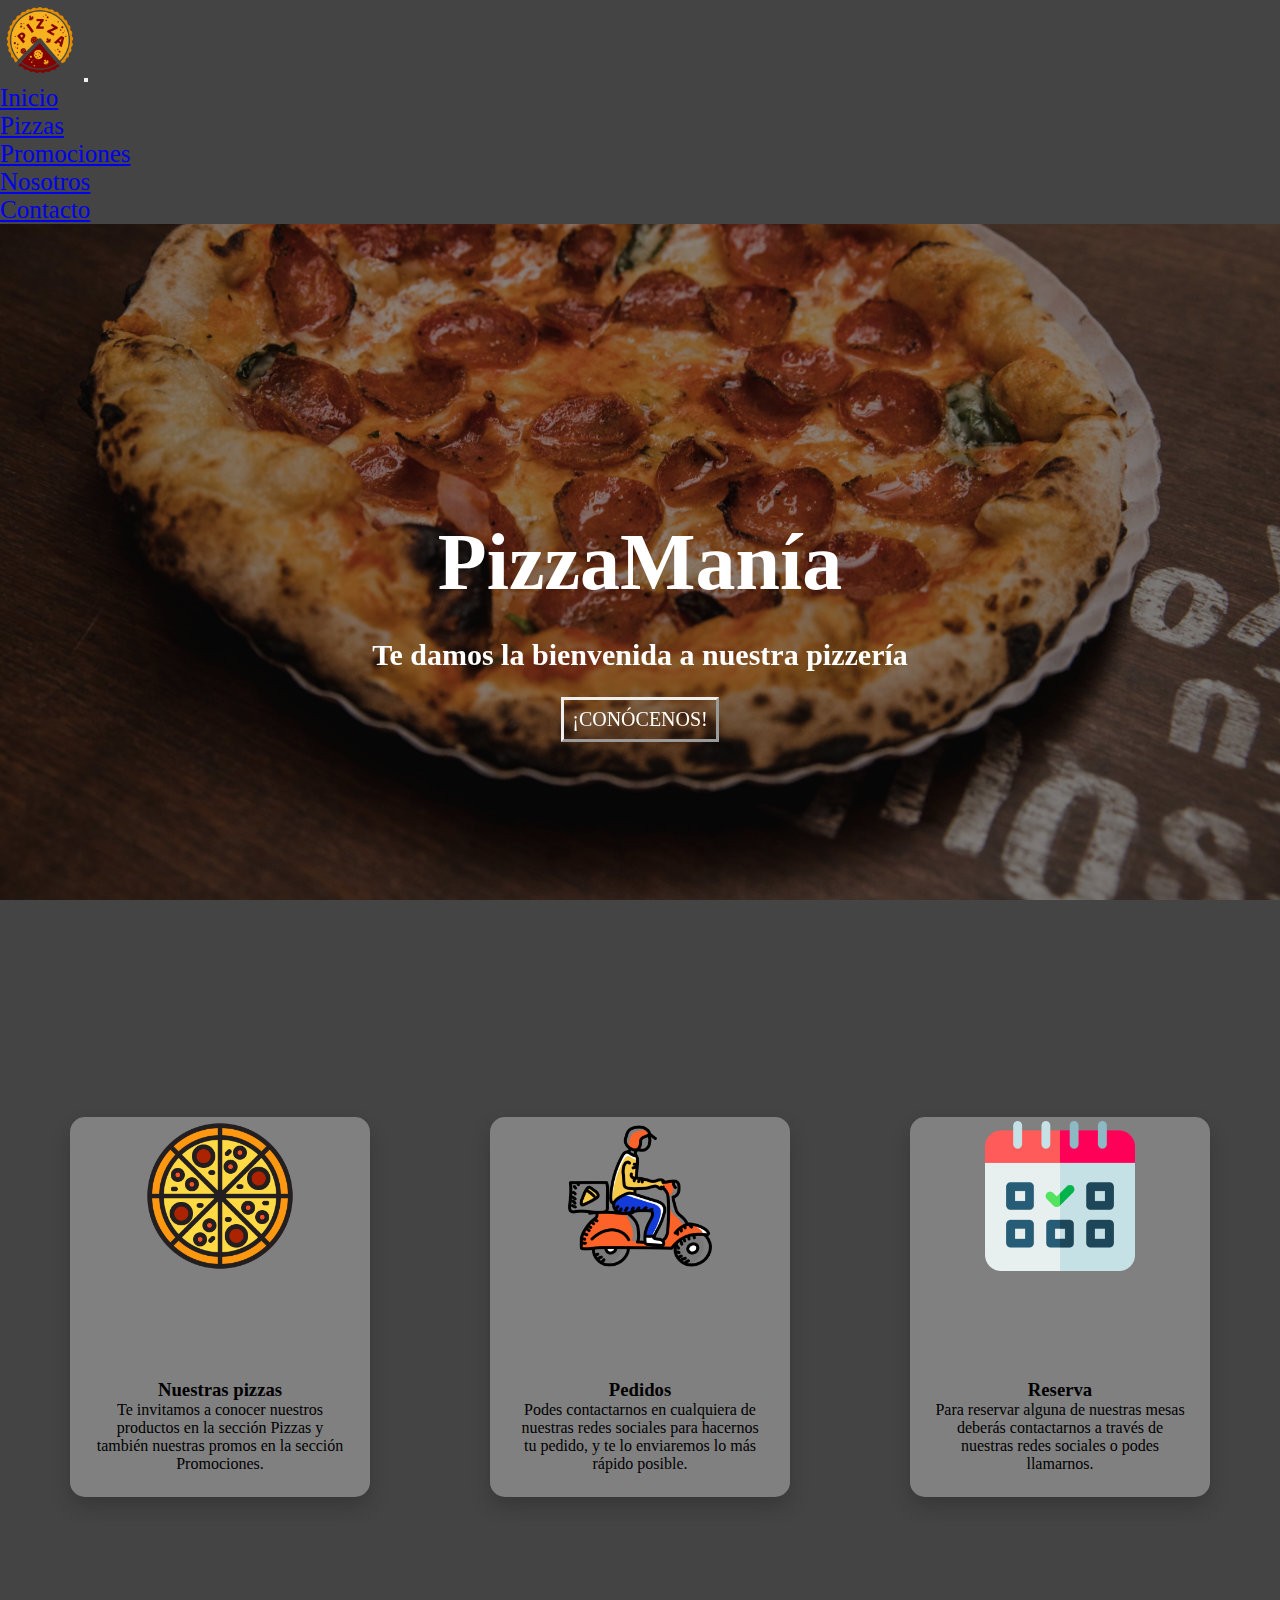
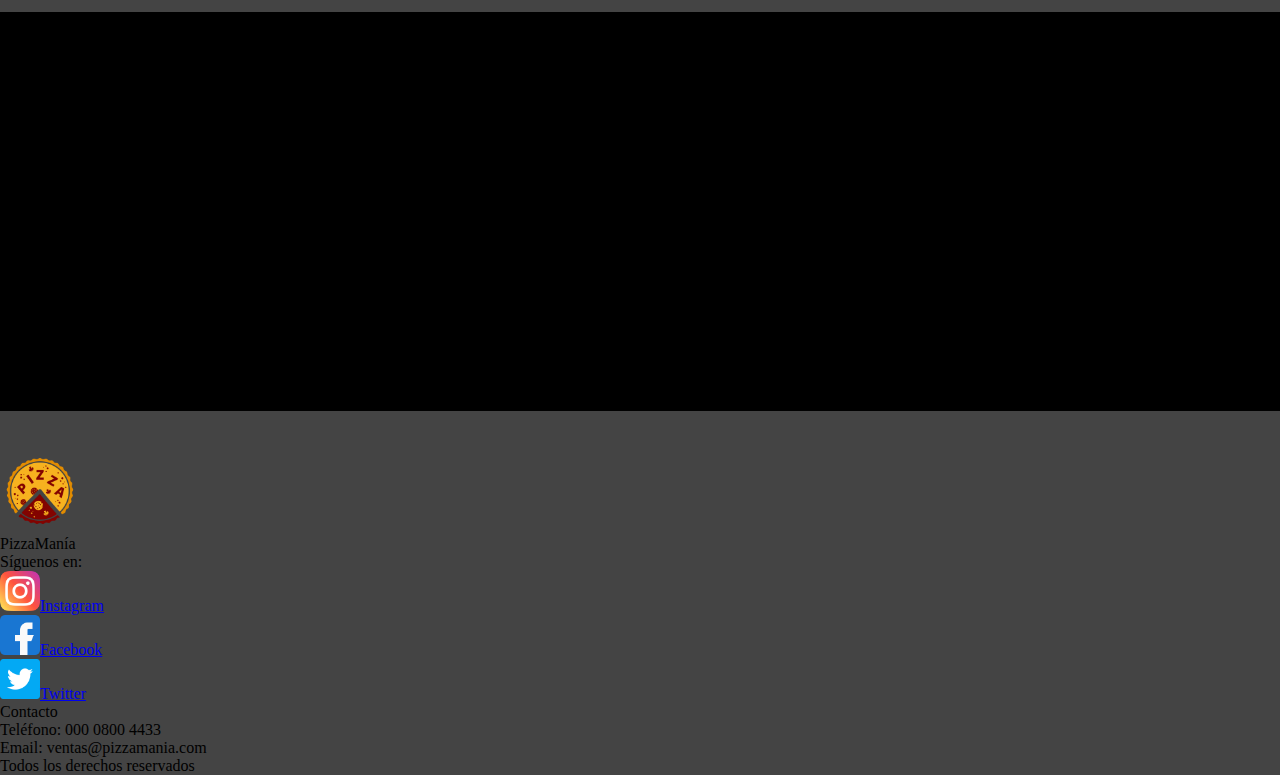
<file: index.html>
<!DOCTYPE html>
<html lang="en">

<head>
    <meta charset="UTF-8">
    <meta http-equiv="X-UA-Compatible" content="IE=edge">
    <meta name="viewport" content="width=device-width, initial-scale=1.0">
    <link href="https://unpkg.com/aos@2.3.1/dist/aos.css" rel="stylesheet">
    <script src="https://unpkg.com/aos@2.3.1/dist/aos.js"></script>
    <link href="https://cdn.jsdelivr.net/npm/bootstrap@5.2.0-beta1/dist/css/bootstrap.min.css" rel="stylesheet"
        integrity="sha384-0evHe/X+R7YkIZDRvuzKMRqM+OrBnVFBL6DOitfPri4tjfHxaWutUpFmBp4vmVor" crossorigin="anonymous">
    <link rel="stylesheet" href="./estilos/styles.css">
    <meta name="keywords" content="PizzaManía, pizzería, delivery, reservar, pedir, pizza, promociones, contacto">
    <meta name="description"
        content="Esta es la página principal de la pizzería PizzaManía. Tenemos una gran variedad de pizzas y distintas promociones que podrás disfrutar entrando aquí.">
    <title>PizzaManía - Inicio</title>

</head>

<body>
    <header class="header">
        <nav class="navbar navbar-expand-lg bg-dark">
            <div class="container-fluid">
                <a class="navbar-brand" href="index.html"><img src="./img/logo.png" class="logo" alt="logo"></a>
                <button class="navbar-toggler" type="button" data-bs-toggle="collapse" data-bs-target="#navbarNav"
                    aria-controls="navbarNav" aria-expanded="false" aria-label="Toggle navigation">
                    <span class="navbar-toggler-icon bg-warning"></span>
                </button>
                <div class="collapse navbar-collapse sm-flex justify-content-end" id="navbarNav">
                    <ul class="navbar-nav">
                        <li class="nav-item">
                            <a class="nav-link text-white" aria-current="page" href="index.html">Inicio</a>
                        </li>
                        <li class="nav-item">
                            <a class="nav-link text-white" href="./secciones/pizzas.html">Pizzas</a>
                        </li>
                        <li class="nav-item">
                            <a class="nav-link text-white" href="./secciones/promociones.html">Promociones</a>
                        </li>
                        <li class="nav-item">
                            <a class="nav-link text-white" href="./secciones/nosotros.html">Nosotros</a>
                        </li>
                        <li class="nav-item">
                            <a class="nav-link text-white" href="./secciones/contacto.html">Contacto</a>
                        </li>
                    </ul>
                </div>
            </div>
        </nav>
    </header>

    <main class="main">
        <section class="hero">
            <h1 data-aos="fade-up">PizzaManía</h1>
            <h2 data-aos="fade-up">Te damos la bienvenida a nuestra pizzería</h2>
            <a href="./secciones/nosotros.html" data-aos="fade-up">¡CONÓCENOS!</a>
        </section>
        <section class="container-info">
            <div>
                <img src="./img/pizza.png" alt="pizza animada">
                <div>
                    <h3>Nuestras pizzas</h3>
                    <p>Te invitamos a conocer nuestros productos en la sección Pizzas y también nuestras promos en la
                        sección Promociones.</p>
                </div>
            </div>
            <div>
                <img src="./img/pizza-deliver.png" alt="moto delivery">
                <div>
                    <h3>Pedidos</h3>
                    <p>Podes contactarnos en cualquiera de nuestras redes sociales para hacernos tu pedido, y te lo
                        enviaremos lo más rápido posible.</p>
                </div>
            </div>
            <div>
                <img src="./img/reserva.png" alt="calendario de reservas">
                <div>
                    <h3>Reserva</h3>
                    <p>Para reservar alguna de nuestras mesas deberás contactarnos a través de nuestras redes sociales o podes llamarnos.
                    </p>
                </div>
            </div>
        </section>
        <section class="video-principal">
            <div>
                <iframe width="560" height="315" src="https://www.youtube.com/embed/Y6MHE0-CQAs"
                    title="YouTube video player" frameborder="0"
                    allow="accelerometer; autoplay; clipboard-write; encrypted-media; gyroscope; picture-in-picture"
                    allowfullscreen></iframe>
            </div>
        </section>
    </main>

    <footer class="footer">
        <section>
            <div class="container-fluid">
                <div class="row p-2 bg-dark text-white">
                    <div class="col-sm-4 col-md-4 col-lg-4">
                        <div>
                            <a href="index.html"><img class="logo" class="rounded mx-4 d-block d-flex align-items-center"
                                    src="./img/logo.png"></a>
                        </div>
                        <div>
                            <p class="h4">PizzaManía</p>
                        </div>
                    </div>
                    <div class="col-sm-4 col-md-4 col-lg-4">
                        <div>
                            <p class="h5">Síguenos en:</p>
                        </div>
                        <div>
                            <a href="https://www.instagram.com/?hl=es" class="text-decoration-none text-secondary"><img
                                    class="redes  p-2" src="./img/instagram.png">Instagram</a>
                        </div>
                        <div>
                            <a href="https://es-la.facebook.com/" class="text-decoration-none text-secondary"><img
                                    class="redes p-2" src="./img/facebook.png">Facebook</a>
                        </div>
                        <div>
                            <a href="https://twitter.com/?lang=es" class="text-decoration-none text-secondary"><img
                                    class="redes p-2" src="./img/twitter.png">Twitter</a>
                        </div>
                    </div>
                    <div class="col-sm-4 col-md-4 col-lg-4">
                        <div>
                            <p class="h5"> Contacto</p>
                        </div>
                        <div>
                            <p class="text-secondary">Teléfono: 000 0800 4433</p>
                        </div>
                        <div>
                            <p class="text-secondary">Email: ventas@pizzamania.com</p>
                        </div>
                    </div>
                    <div class="col-sm-12 pt-4">
                        <p class="text-white text-center">Todos los derechos reservados</p>
                    </div>
                </div>
            </div>
        </section>
    </footer>
    <script>
        AOS.init();
    </script>
    </div>
</body>
<script src="https://cdn.jsdelivr.net/npm/bootstrap@5.2.0-beta1/dist/js/bootstrap.bundle.min.js"
    integrity="sha384-pprn3073KE6tl6bjs2QrFaJGz5/SUsLqktiwsUTF55Jfv3qYSDhgCecCxMW52nD2"
    crossorigin="anonymous"></script>

</html>
</file>
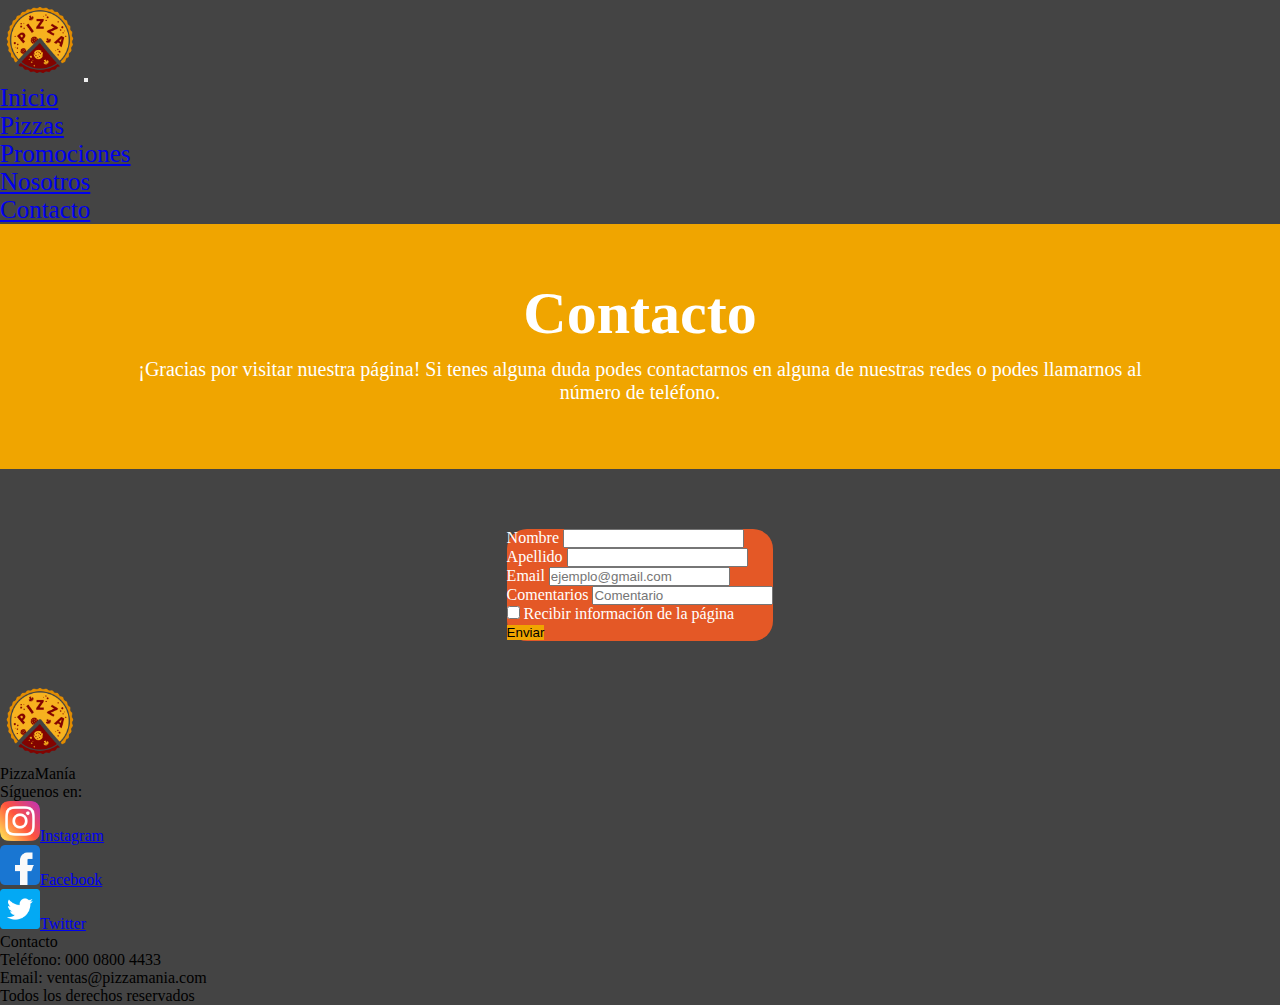
<file: secciones/contacto.html>
<!DOCTYPE html>
<html lang="en">

<head>
    <meta charset="UTF-8">
    <meta http-equiv="X-UA-Compatible" content="IE=edge">
    <meta name="viewport" content="width=device-width, initial-scale=1.0">
    <link href="https://cdn.jsdelivr.net/npm/bootstrap@5.2.0-beta1/dist/css/bootstrap.min.css" rel="stylesheet"
        integrity="sha384-0evHe/X+R7YkIZDRvuzKMRqM+OrBnVFBL6DOitfPri4tjfHxaWutUpFmBp4vmVor" crossorigin="anonymous">
    <link rel="stylesheet" href="../estilos/styles.css">
    <meta name="keywords" content="PizzaManía, pizzería, pizza, contacto, llamar, reservar, información, delivery">
    <meta name="description"
        content="En esta sección de PizzaManía encontraras nuestras redes y números de contacto para cualquier consulta o reservación.">
    <title>PizzaManía - Contacto</title>
</head>

<body>
    <header class="header">
        <nav class="navbar navbar-expand-lg bg-dark">
            <div class="container-fluid">
                <a class="navbar-brand" href="../index.html"><img src="../img/logo.png" class="logo" alt="logo"></a>
                <button class="navbar-toggler" type="button" data-bs-toggle="collapse" data-bs-target="#navbarNav"
                    aria-controls="navbarNav" aria-expanded="false" aria-label="Toggle navigation">
                    <span class="navbar-toggler-icon bg-warning"></span>
                </button>
                <div class="collapse navbar-collapse sm-flex justify-content-end" id="navbarNav">
                    <ul class="navbar-nav">
                        <li class="nav-item">
                            <a class="nav-link text-white" aria-current="page" href="../index.html">Inicio</a>
                        </li>
                        <li class="nav-item">
                            <a class="nav-link text-white" href="pizzas.html">Pizzas</a>
                        </li>
                        <li class="nav-item">
                            <a class="nav-link text-white" href="promociones.html">Promociones</a>
                        </li>
                        <li class="nav-item">
                            <a class="nav-link text-white" href="nosotros.html">Nosotros</a>
                        </li>
                        <li class="nav-item">
                            <a class="nav-link text-white" href="contacto.html">Contacto</a>
                        </li>
                    </ul>
                </div>
            </div>
        </nav>
    </header>



    <main class="main">
        <section>
            <div class="titulo-contacto">
                <h1>Contacto</h1>
                <p>¡Gracias por visitar nuestra página! Si tenes alguna duda podes contactarnos en alguna de nuestras
                    redes o podes llamarnos al número de teléfono.</p>
            </div>
        </section>
        <section>
            <div class="contacto">
                <form class="row g-3 w-75 p-5">
                    <div class="col-4">
                        <label for="inputEmail4" class="form-label">Nombre</label>
                        <input type="text" class="form-control" id="inputName4">
                    </div>
                    <div class="col-4">
                        <label for="inputPassword4" class="form-label">Apellido</label>
                        <input type="text" class="form-control" id="inputSurname4">
                    </div>
                    <div class="col-8">
                        <label for="inputAddress" class="form-label">Email</label>
                        <input type="text" class="form-control" id="inputEmail" placeholder="ejemplo@gmail.com">
                    </div>
                    <div class="col-8">
                        <label for="inputAddress2" class="form-label">Comentarios</label>
                        <input type="text" class="form-control" id="inputComment" placeholder="Comentario">
                    </div>
                    <div class="col-8">
                        <div class="form-check">
                            <input class="form-check-input" type="checkbox" id="gridCheck">
                            <label class="form-check-label" for="gridCheck">
                                Recibir información de la página
                            </label>
                        </div>
                    </div>
                    <div class="col-8">
                        <button type="submit" class="btn text-white">Enviar</button>
                    </div>
                </form>
            </div>
        </section>
    </main>

    <footer class="footer">
        <section>
            <div class="container-fluid">
                <div class="row p-2 bg-dark text-white">
                    <div class="col-sm-4 col-md-4 col-lg-4">
                        <div>
                            <a href="../index.html"><img class="logo rounded mx-4 d-block w-25 h-25"
                                    src="../img/logo.png"></a>
                        </div>
                        <div>
                            <p class="h3">PizzaManía</p>
                        </div>
                    </div>
                    <div class="col-sm-4 col-md-4 col-lg-4">
                        <div>
                            <p class="h5">Síguenos en:</p>
                        </div>
                        <div>
                            <a href="https://www.instagram.com/?hl=es" class="text-decoration-none text-secondary"><img
                                    class="redes  p-2" src="../img/instagram.png">Instagram</a>
                        </div>
                        <div>
                            <a href="https://es-la.facebook.com/" class="text-decoration-none text-secondary"><img
                                    class="redes p-2" src="../img/facebook.png">Facebook</a>
                        </div>
                        <div>
                            <a href="https://twitter.com/?lang=es" class="text-decoration-none text-secondary"><img
                                    class="redes p-2" src="../img/twitter.png">Twitter</a>
                        </div>
                    </div>
                    <div class="col-sm-4 col-md-4 col-lg-4">
                        <div>
                            <p class="h5"> Contacto</p>
                        </div>
                        <div>
                            <p class="text-secondary">Teléfono: 000 0800 4433</p>
                        </div>
                        <div>
                            <p class="text-secondary">Email: ventas@pizzamania.com</p>
                        </div>
                    </div>
                    <div class="col-sm-12 pt-4">
                        <p class="text-white text-center">Todos los derechos reservados</p>
                    </div>
                </div>
            </div>
        </section>
    </footer>

</body>
<script src="https://cdn.jsdelivr.net/npm/bootstrap@5.2.0-beta1/dist/js/bootstrap.bundle.min.js"
    integrity="sha384-pprn3073KE6tl6bjs2QrFaJGz5/SUsLqktiwsUTF55Jfv3qYSDhgCecCxMW52nD2"
    crossorigin="anonymous"></script>

</html>
</file>
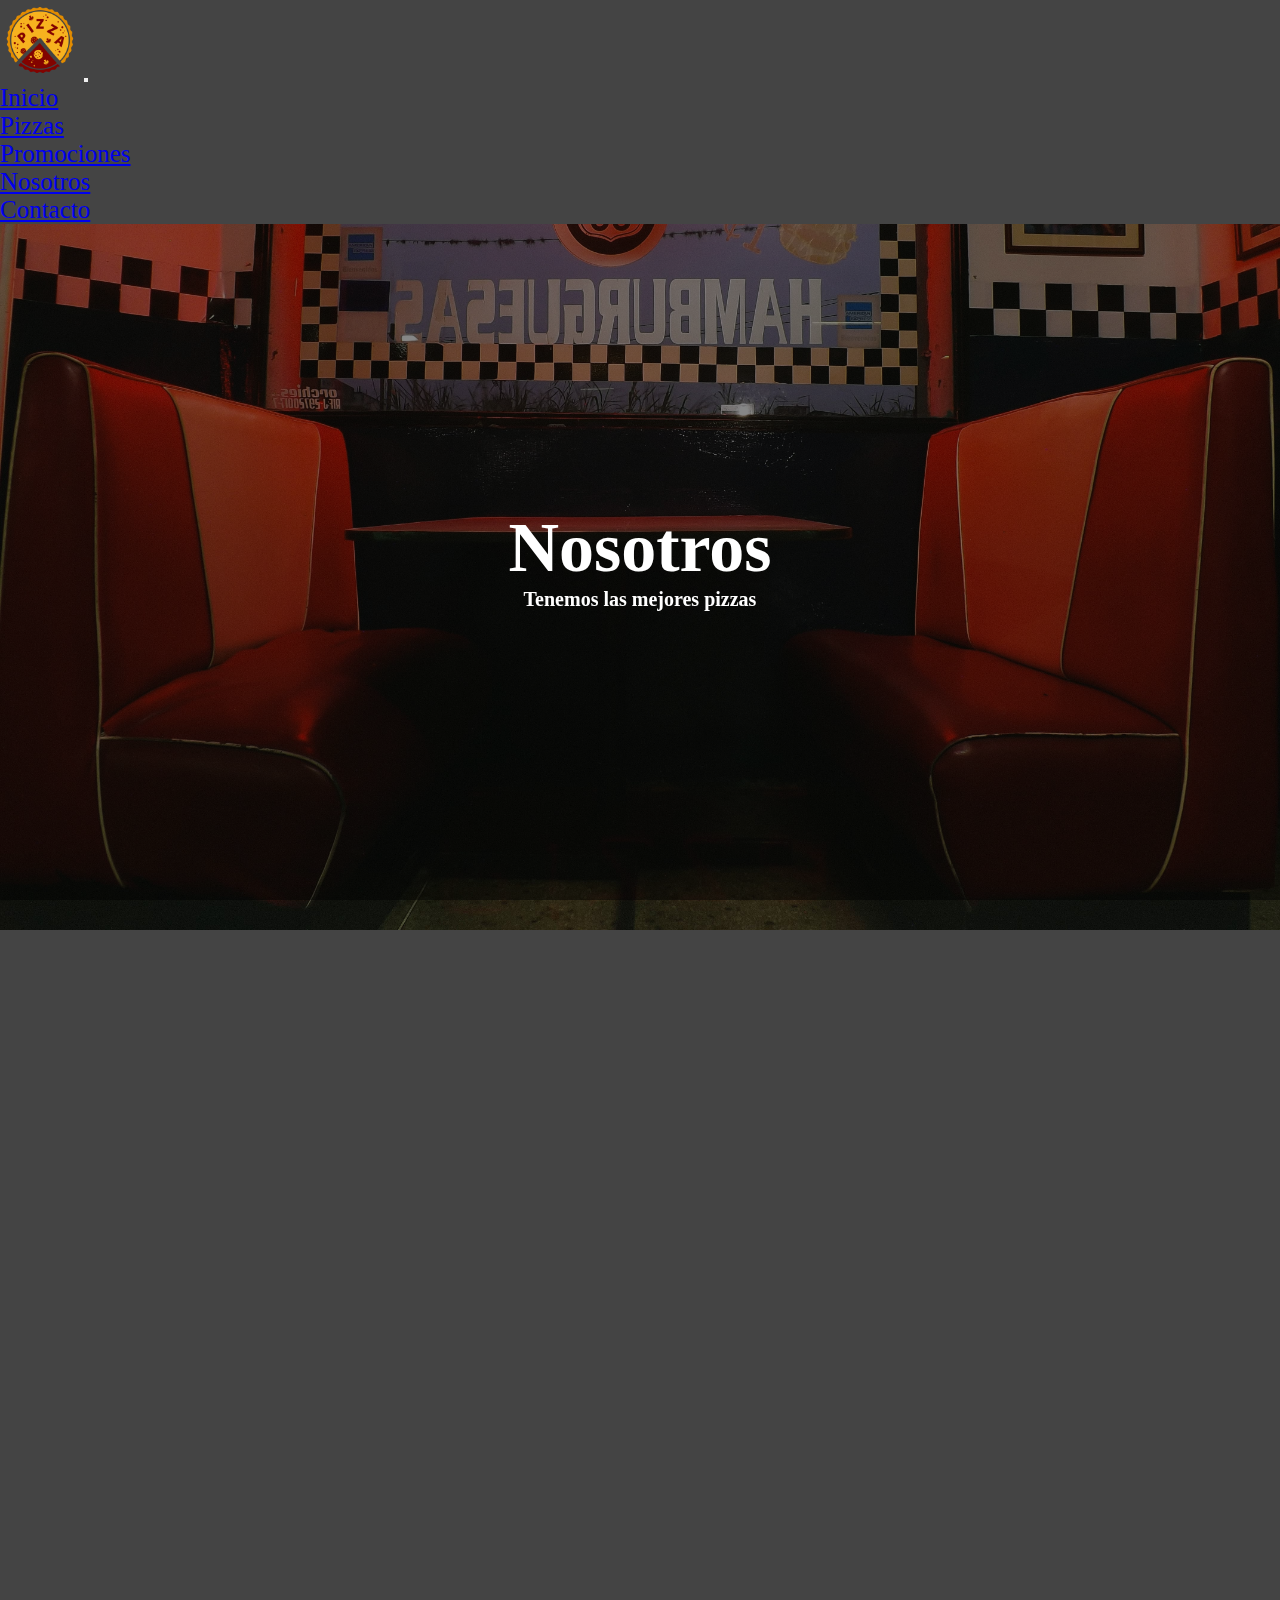
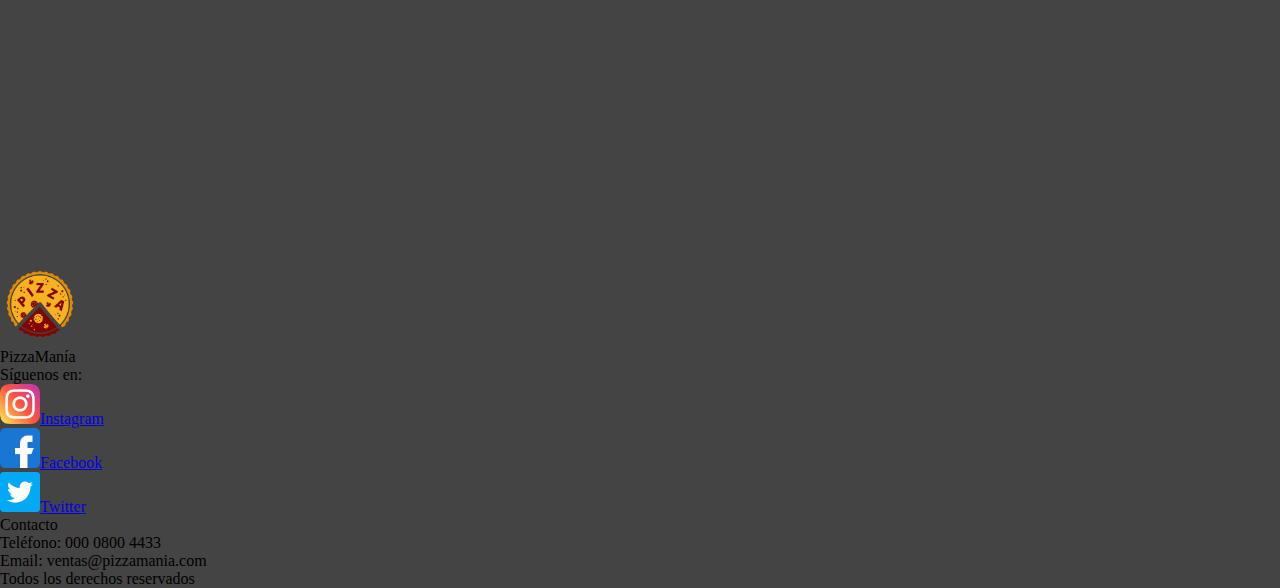
<file: secciones/nosotros.html>
<!DOCTYPE html>
<html lang="en">

<head>
    <meta charset="UTF-8">
    <meta http-equiv="X-UA-Compatible" content="IE=edge">
    <meta name="viewport" content="width=device-width, initial-scale=1.0">
    <link href="https://unpkg.com/aos@2.3.1/dist/aos.css" rel="stylesheet">
    <script src="https://unpkg.com/aos@2.3.1/dist/aos.js"></script>
    <link href="https://cdn.jsdelivr.net/npm/bootstrap@5.2.0-beta1/dist/css/bootstrap.min.css" rel="stylesheet"
        integrity="sha384-0evHe/X+R7YkIZDRvuzKMRqM+OrBnVFBL6DOitfPri4tjfHxaWutUpFmBp4vmVor" crossorigin="anonymous">
    <link rel="stylesheet" href="../estilos/styles.css">
    <meta name="keywords" content="PizzaManía, pizzería, delivery, pedir, pizza, emprendimiento, familiar, ubicación">
    <meta name="description"
        content="Aquí encontraras una breve reseña de nuestro emprendimiento familiar. También encontraras nuestros horarios y ubicación para poder visitarnos.">
    <title>PizzaManía - Nosotros</title>
</head>

<body>
    <header class="header">
        <nav class="navbar navbar-expand-lg bg-dark">
            <div class="container-fluid">
                <a class="navbar-brand" href="../index.html"><img src="../img/logo.png" class="logo" alt="logo"></a>
                <button class="navbar-toggler" type="button" data-bs-toggle="collapse" data-bs-target="#navbarNav"
                    aria-controls="navbarNav" aria-expanded="false" aria-label="Toggle navigation">
                    <span class="navbar-toggler-icon bg-warning"></span>
                </button>
                <div class="collapse navbar-collapse sm-flex justify-content-end" id="navbarNav">
                    <ul class="navbar-nav">
                        <li class="nav-item">
                            <a class="nav-link text-white" aria-current="page" href="../index.html">Inicio</a>
                        </li>
                        <li class="nav-item">
                            <a class="nav-link text-white" href="pizzas.html">Pizzas</a>
                        </li>
                        <li class="nav-item">
                            <a class="nav-link text-white" href="promociones.html">Promociones</a>
                        </li>
                        <li class="nav-item">
                            <a class="nav-link text-white" href="nosotros.html">Nosotros</a>
                        </li>
                        <li class="nav-item">
                            <a class="nav-link text-white" href="contacto.html">Contacto</a>
                        </li>
                    </ul>
                </div>
            </div>
        </nav>
    </header>

    <main class="main">
        <section>
            <div class="container-nosotros">
                <h1 data-aos="fade-down">Nosotros</h1>
                <h2 data-aos="fade-down">Tenemos las mejores pizzas</h2>
            </div>
        </section>
        <section>
            <div class="nosotros-bienvenida">
                <div>
                    <img class="medida" src="../img/preparandoPedido.jpg" data-aos="fade-right"
                        alt="preparando un pedido">
                    <div class="texto-bienvenida" data-aos="fade-right">
                        <h3>Bienvenidos a nuestra pizzería</h3>
                        <p>PizzaManía es un emprendimiento gastronómico familiar. Siempre tratamos de dar el mejor
                            servicio y
                            atención a nuestros clientes, y el mayor control sobre la calidad de nuestros productos. En
                            nuestro local pueden venir con sus familias o amigos a relajarse y poder disfrutar de buenas
                            pizzas.</p>
                    </div>
                </div>
            </div>
        </section>
        <section>
            <div class="nuestra-ubicacion">
                <div>
                    <img class="medida" src="../img/amasando.jpg" data-aos="fade-down" alt="amasando pizza">
                    <div class="texto-ubicacion" data-aos="fade-down">
                        <h3>Nuestra ubicación</h3>
                        <p>Actualmente estamos ubicados en Calle 1 al 298, ofrecemos una gran variedad de pizzas. Los
                            esperamos de martes a domingo de 12 a 16 horas y de 20 a 00 horas.</p>
                    </div>
                </div>
            </div>
        </section>
    </main>


    <footer class="footer">
        <section>
            <div class="container-fluid">
                <div class="row p-2 bg-dark text-white">
                    <div class="col-sm-4 col-md-4 col-lg-4">
                        <div>
                            <a href="../index.html"><img class="logo rounded mx-4 d-block w-25 h-25"
                                    src="../img/logo.png"></a>
                        </div>
                        <div>
                            <p class="h3">PizzaManía</p>
                        </div>
                    </div>
                    <div class="col-sm-4 col-md-4 col-lg-4">
                        <div>
                            <p class="h5">Síguenos en:</p>
                        </div>
                        <div>
                            <a href="https://www.instagram.com/?hl=es" class="text-decoration-none text-secondary"><img
                                    class="redes  p-2" src="../img/instagram.png">Instagram</a>
                        </div>
                        <div>
                            <a href="https://es-la.facebook.com/" class="text-decoration-none text-secondary"><img
                                    class="redes p-2" src="../img/facebook.png">Facebook</a>
                        </div>
                        <div>
                            <a href="https://twitter.com/?lang=es" class="text-decoration-none text-secondary"><img
                                    class="redes p-2" src="../img/twitter.png">Twitter</a>
                        </div>
                    </div>
                    <div class="col-sm-4 col-md-4 col-lg-4">
                        <div>
                            <p class="h5"> Contacto</p>
                        </div>
                        <div>
                            <p class="text-secondary">Teléfono: 000 0800 4433</p>
                        </div>
                        <div>
                            <p class="text-secondary">Email: ventas@pizzamania.com</p>
                        </div>
                    </div>
                    <div class="col-sm-12 pt-4">
                        <p class="text-white text-center">Todos los derechos reservados</p>
                    </div>
                </div>
            </div>
        </section>
    </footer>
    <script>
        AOS.init();
    </script>

</body>
<script src="https://cdn.jsdelivr.net/npm/bootstrap@5.2.0-beta1/dist/js/bootstrap.bundle.min.js"
    integrity="sha384-pprn3073KE6tl6bjs2QrFaJGz5/SUsLqktiwsUTF55Jfv3qYSDhgCecCxMW52nD2"
    crossorigin="anonymous"></script>

</html>
</file>
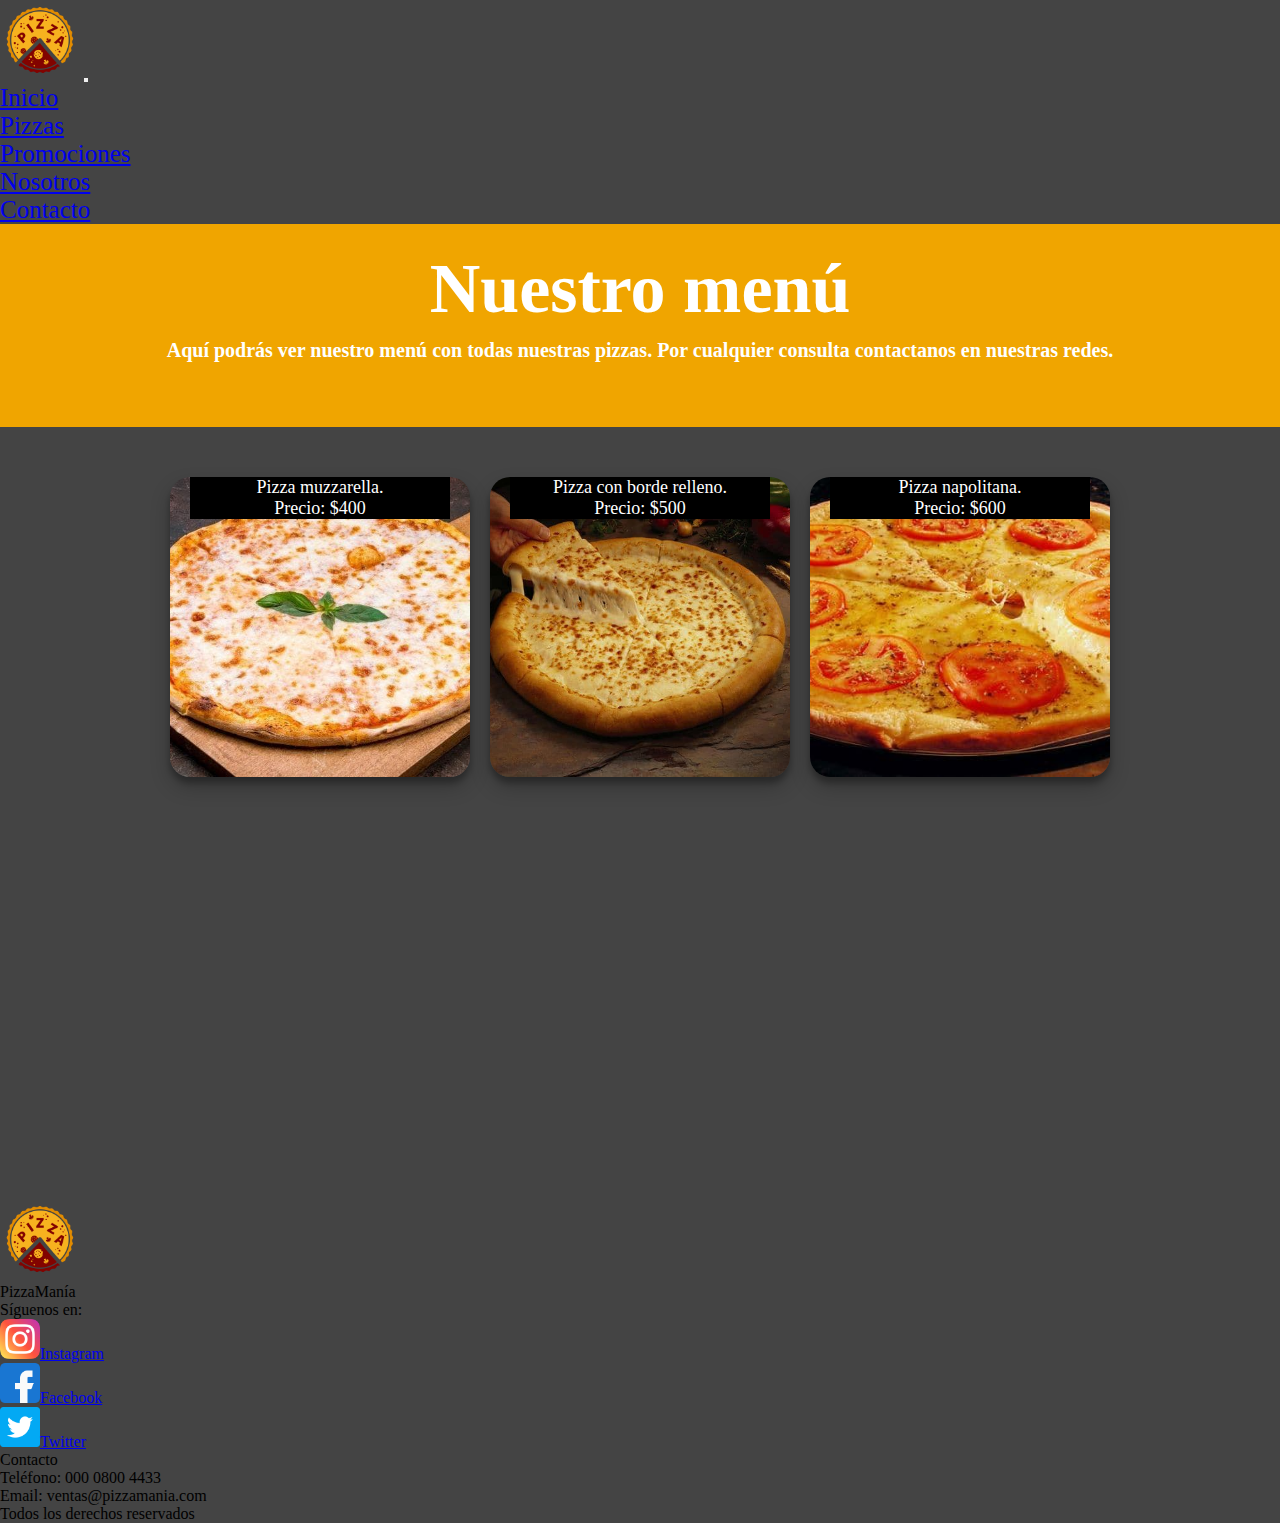
<file: secciones/pizzas.html>
<!DOCTYPE html>
<html lang="en">

<head>
    <meta charset="UTF-8">
    <meta http-equiv="X-UA-Compatible" content="IE=edge">
    <meta name="viewport" content="width=device-width, initial-scale=1.0">
    <link href="https://unpkg.com/aos@2.3.1/dist/aos.css" rel="stylesheet">
    <script src="https://unpkg.com/aos@2.3.1/dist/aos.js"></script>
    <link href="https://cdn.jsdelivr.net/npm/bootstrap@5.2.0-beta1/dist/css/bootstrap.min.css" rel="stylesheet"
    integrity="sha384-0evHe/X+R7YkIZDRvuzKMRqM+OrBnVFBL6DOitfPri4tjfHxaWutUpFmBp4vmVor" crossorigin="anonymous">
    <link rel="stylesheet" href="../estilos/styles.css">
    <meta name="keywords" content="PizzaManía, pizzería, pedir, pizza, muzzarella, napolitana, calabresa, caprese">
    <meta name="description" content="Aquí accederas a la carta menú de la pizzería PizzaManía. Encontrarás todos los precios y variedades de pizzas que ofrecemos. Podrás pedir desde la página. ">
    <title>PizzaManía - Pizzas</title>
</head>

<body>
        <header class="header">
            <nav class="navbar navbar-expand-lg bg-dark">
                <div class="container-fluid">
                    <a class="navbar-brand" href="../index.html"><img src="../img/logo.png" class="logo" alt="logo"></a>
                    <button class="navbar-toggler" type="button" data-bs-toggle="collapse" data-bs-target="#navbarNav"
                        aria-controls="navbarNav" aria-expanded="false" aria-label="Toggle navigation">
                        <span class="navbar-toggler-icon bg-warning"></span>
                    </button>
                    <div class="collapse navbar-collapse sm-flex justify-content-end" id="navbarNav">
                        <ul class="navbar-nav">
                            <li class="nav-item">
                                <a class="nav-link text-white" aria-current="page" href="../index.html">Inicio</a>
                            </li>
                            <li class="nav-item">
                                <a class="nav-link text-white" href="pizzas.html">Pizzas</a>
                            </li>
                            <li class="nav-item">
                                <a class="nav-link text-white" href="promociones.html">Promociones</a>
                            </li>
                            <li class="nav-item">
                                <a class="nav-link text-white" href="nosotros.html">Nosotros</a>
                            </li>
                            <li class="nav-item">
                                <a class="nav-link text-white" href="contacto.html">Contacto</a>
                            </li>
                        </ul>
                    </div>
                </div>
            </nav>
        </header>

        <main class="main">
            <div class="titulo-menu">
            <h1>Nuestro menú</h1>
            <h2>Aquí podrás ver nuestro menú con todas nuestras pizzas. Por cualquier consulta contactanos en nuestras redes.</h2>
            </div>
            <div class="menu">
                <div class="container-pizza">
                    <div class="pizza mi--pizza1" data-aos="zoom-in-down">
                        <p>Pizza muzzarella.</p>
                        <p>Precio: $400</p>
                    </div>
                    <div class="pizza mi--pizza2" data-aos="zoom-in-down">
                        <p>Pizza con borde relleno.</p>
                        <p>Precio: $500</p>
                    </div>
                    <div class="pizza mi--pizza3" data-aos="zoom-in-down">
                        <p>Pizza napolitana.</p>
                        <p>Precio: $600</p>
                    </div>
                    <div class="pizza mi--pizza4" data-aos="zoom-in-up">
                        <p>Pizza calabresa.</p>
                        <p>Precio: $700</p>
                    </div>
                    <div class="pizza mi--pizza5" data-aos="zoom-in-up">
                        <p>Pizza con rúcula y jamón crudo.</p>
                        <p>Precio: $800</p>
                    </div>
                    <div class="pizza mi--pizza6" data-aos="zoom-in-up">
                        <p>Pizza caprese.</p>
                        <p>Precio: $900</p>
                    </div>
                </div>
            </div>
        </main>

        <footer class="footer">
            <div class="container-fluid">
                <div class="row p-2 bg-dark text-white">
                    <div class="col-sm-4 col-md-4 col-lg-4">
                        <div>
                            <a href="../index.html"><img class="logo rounded mx-4 d-block w-25 h-25" src="../img/logo.png"></a>
                        </div>
                        <div>
                            <p class="h3">PizzaManía</p>
                        </div>
                    </div>
                    <div class="col-sm-4 col-md-4 col-lg-4">
                        <div>
                            <p class="h5">Síguenos en:</p>
                        </div>
                        <div>
                            <a href="https://www.instagram.com/?hl=es" class="text-decoration-none text-secondary"><img class="redes  p-2" src="../img/instagram.png">Instagram</a>
                        </div>
                        <div>
                            <a href="https://es-la.facebook.com/" class="text-decoration-none text-secondary"><img class="redes p-2" src="../img/facebook.png">Facebook</a>
                        </div>
                        <div>
                            <a href="https://twitter.com/?lang=es" class="text-decoration-none text-secondary"><img class="redes p-2" src="../img/twitter.png">Twitter</a>
                        </div>
                    </div>
                    <div class="col-sm-4 col-md-4 col-lg-4">
                        <div>
                            <p class="h5"> Contacto</p>
                        </div>
                        <div>
                            <p class="text-secondary">Teléfono: 000 0800 4433</p>
                        </div>
                        <div>
                            <p class="text-secondary">Email: ventas@pizzamania.com</p>
                        </div>
                    </div>
                    <div class="col-sm-12 pt-4">
                        <p class="text-white text-center">Todos los derechos reservados</p>
                    </div>
                </div>
            </div>
        </footer>
    <script>
        AOS.init();
    </script>
</body>
<script src="https://cdn.jsdelivr.net/npm/bootstrap@5.2.0-beta1/dist/js/bootstrap.bundle.min.js"
    integrity="sha384-pprn3073KE6tl6bjs2QrFaJGz5/SUsLqktiwsUTF55Jfv3qYSDhgCecCxMW52nD2"
    crossorigin="anonymous"></script>

</html>
</file>
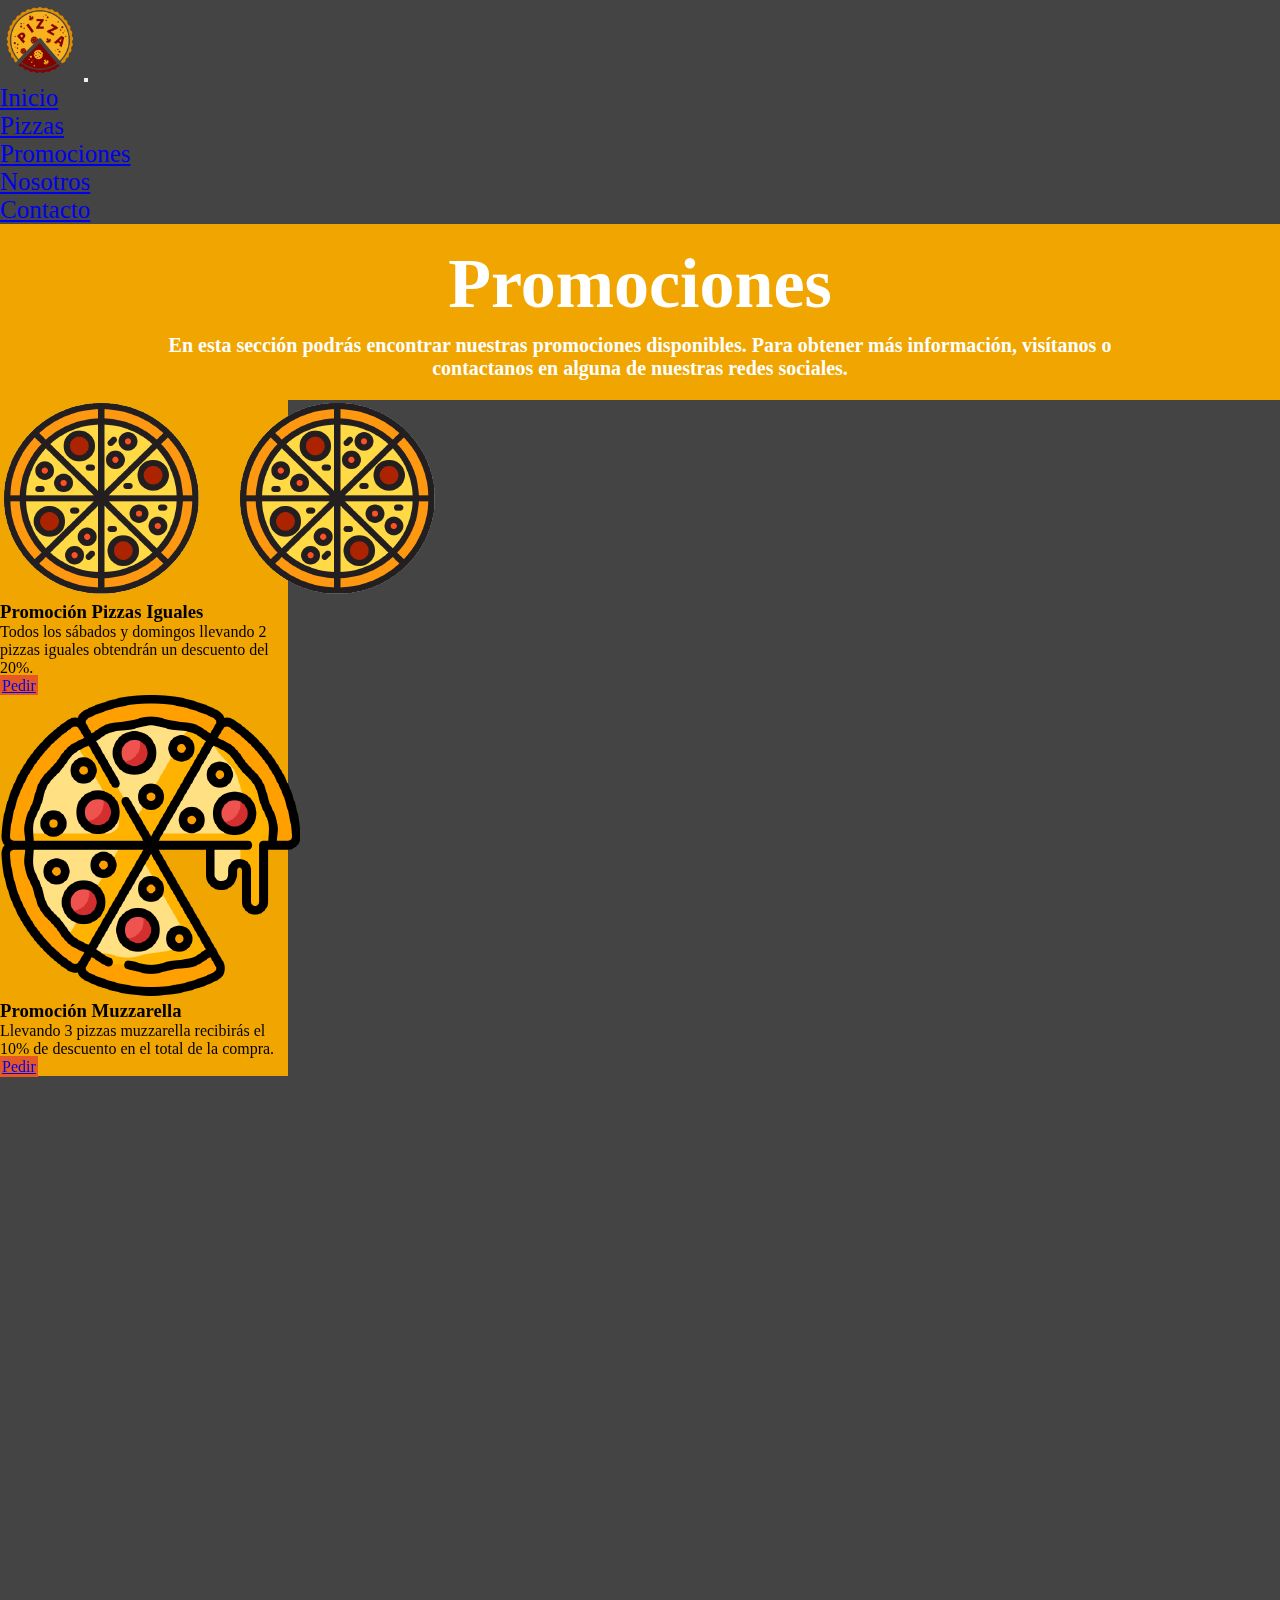
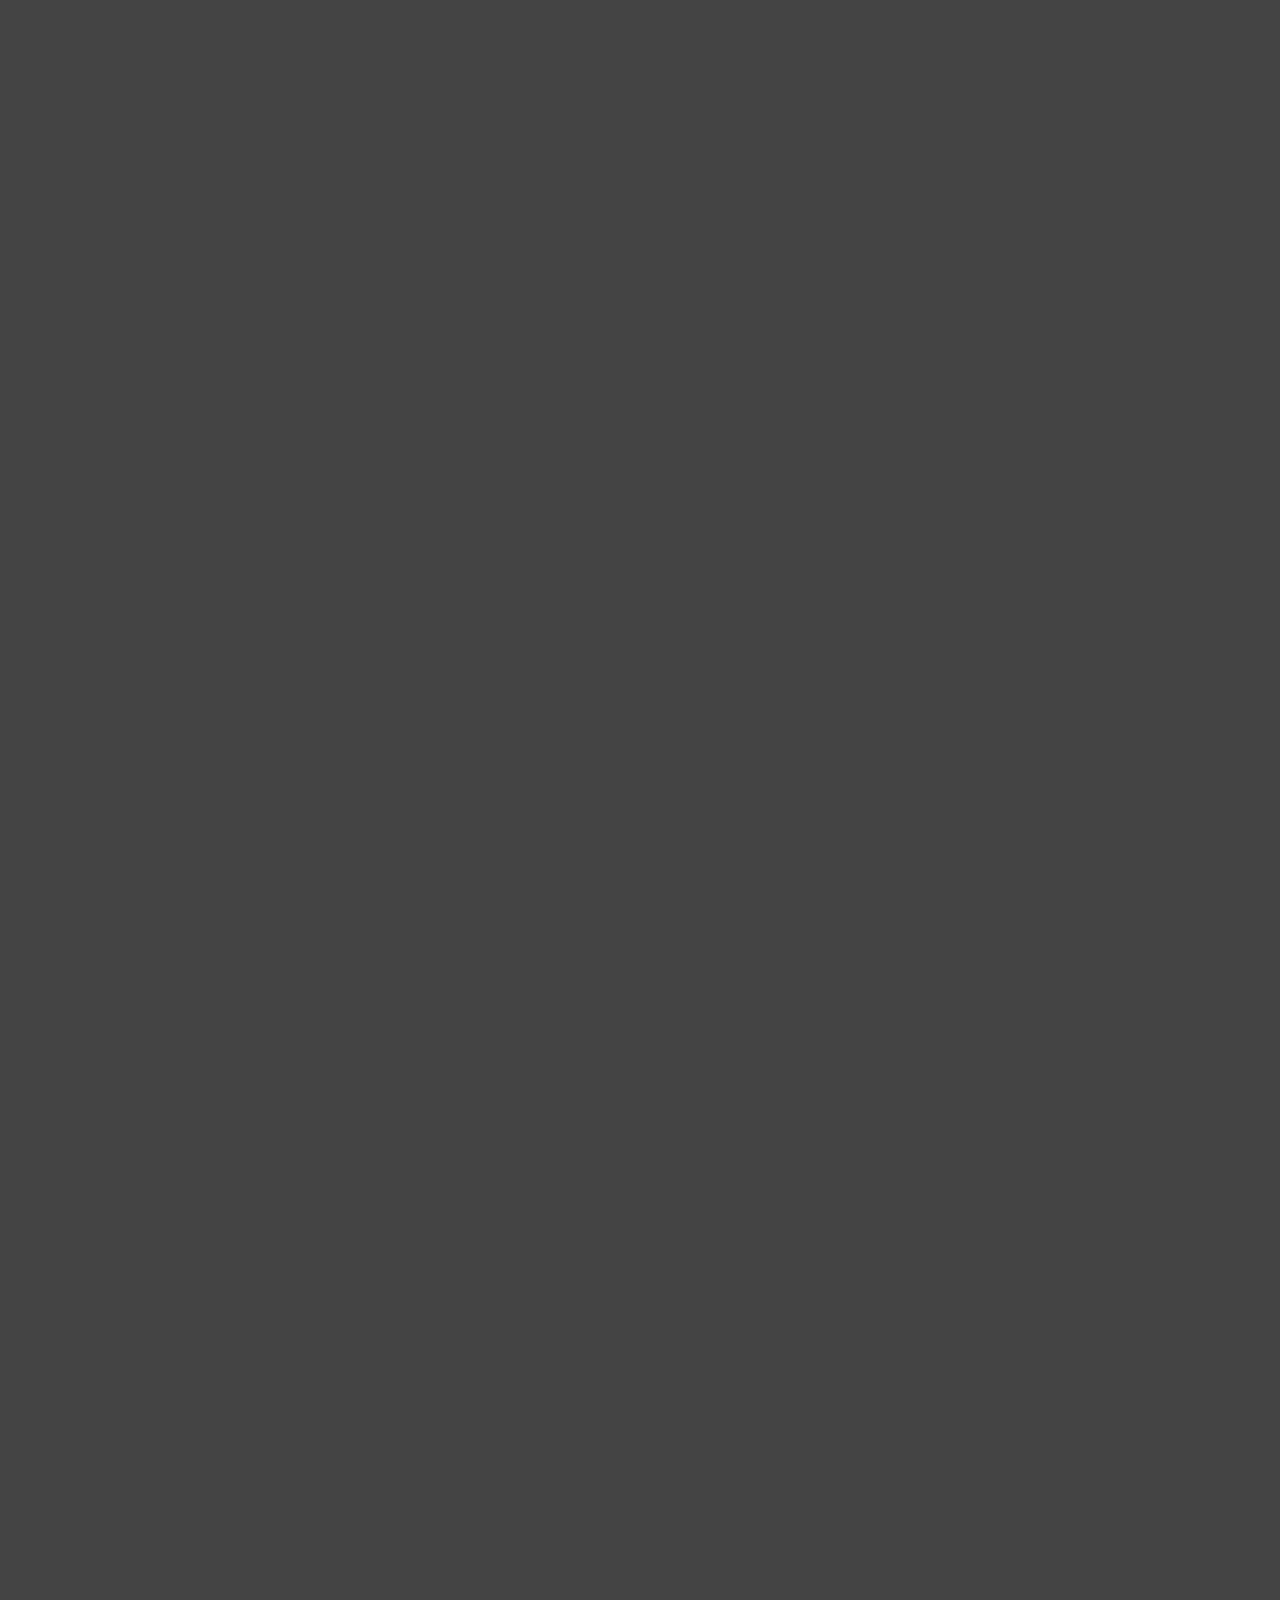
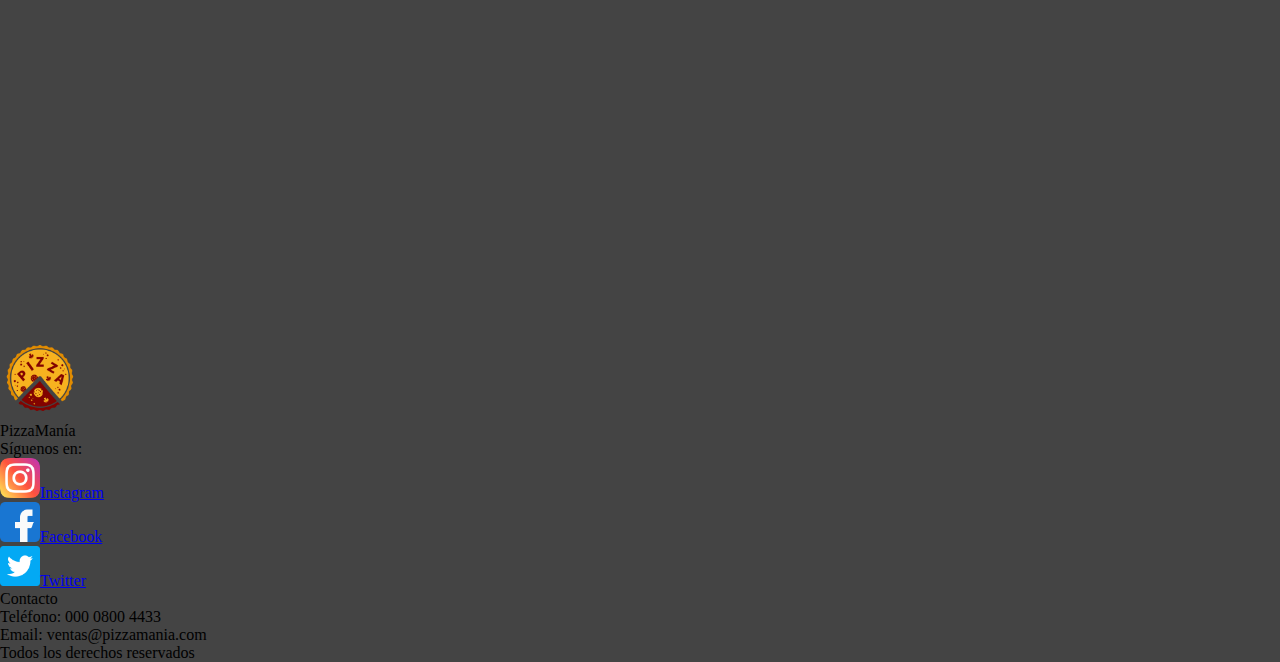
<file: secciones/promociones.html>
<!DOCTYPE html>
<html lang="en">

<head>
    <meta charset="UTF-8">
    <meta http-equiv="X-UA-Compatible" content="IE=edge">
    <meta name="viewport" content="width=device-width, initial-scale=1.0">
    <link href="https://unpkg.com/aos@2.3.1/dist/aos.css" rel="stylesheet">
    <script src="https://unpkg.com/aos@2.3.1/dist/aos.js"></script>
    <link href="https://cdn.jsdelivr.net/npm/bootstrap@5.2.0-beta1/dist/css/bootstrap.min.css" rel="stylesheet"
        integrity="sha384-0evHe/X+R7YkIZDRvuzKMRqM+OrBnVFBL6DOitfPri4tjfHxaWutUpFmBp4vmVor" crossorigin="anonymous">
    <link rel="stylesheet" href="../estilos/styles.css">
    <meta name="keywords" content="PizzaManía, pizzería, promociones, delivery, pizza, pedir, festejar, reservar">
    <meta name="description"
        content="En esta sección podrás encontrar todas las promociones disponibles que ofrece la pizzería PizzaManía. Accede a esta sección para encargar cualquier Promoción.">
    <title>PizzaManía - Promociones</title>
</head>

<body>
    <header class="header">
        <nav class="navbar navbar-expand-lg bg-dark">
            <div class="container-fluid">
                <a class="navbar-brand" href="../index.html"><img src="../img/logo.png" class="logo" alt="logo"></a>
                <button class="navbar-toggler" type="button" data-bs-toggle="collapse" data-bs-target="#navbarNav"
                    aria-controls="navbarNav" aria-expanded="false" aria-label="Toggle navigation">
                    <span class="navbar-toggler-icon bg-warning"></span>
                </button>
                <div class="collapse navbar-collapse sm-flex justify-content-end" id="navbarNav">
                    <ul class="navbar-nav">
                        <li class="nav-item">
                            <a class="nav-link text-white" aria-current="page" href="../index.html">Inicio</a>
                        </li>
                        <li class="nav-item">
                            <a class="nav-link text-white" href="pizzas.html">Pizzas</a>
                        </li>
                        <li class="nav-item">
                            <a class="nav-link text-white" href="promociones.html">Promociones</a>
                        </li>
                        <li class="nav-item">
                            <a class="nav-link text-white" href="nosotros.html">Nosotros</a>
                        </li>
                        <li class="nav-item">
                            <a class="nav-link text-white" href="contacto.html">Contacto</a>
                        </li>
                    </ul>
                </div>
            </div>
        </nav>
    </header>

    <main class="main">
        <section>
            <div class="titulo-promocion">
                <h1>Promociones</h1>
                <h2>En esta sección podrás encontrar nuestras promociones disponibles. Para obtener más información,
                    visítanos o contactanos en alguna de nuestras redes sociales.</h2>
            </div>
        </section>

        <section class="cards">
            <div class="row mx-5 mt-5">
                <div data-aos="flip-left" class="col-xs-12 col-md-6 col-lg-4 py-3 d-flex justify-content-center">
                    <div class="card shadow" style="width: 18rem;">
                        <img src="../img/promoIgual.png" class="card-img-top p-3 h-100 w-100 mx-auto"
                            alt="iconos de pizzas">
                        <div class="card-body text-center text-white">
                            <h3 class="card-title">Promoción Pizzas Iguales</h3>
                            <p class="card-text">Todos los sábados y domingos llevando 2 pizzas iguales obtendrán un
                                descuento del 20%.</p>
                            <a href="#" class="btn text-white">Pedir</a>
                        </div>
                    </div>
                </div>

                <div data-aos="flip-left" class="col-xs-12 col-md-6 col-lg-4 py-3 d-flex justify-content-center">
                    <div class="card shadow" style="width: 18rem;">
                        <img src="../img/promoMuzza.png" class="card-img-top p-3 h-50 w-50 mx-auto"
                            alt="icono de pizza">
                        <div class="card-body text-center text-white">
                            <h3 class="card-title">Promoción Muzzarella</h3>
                            <p class="card-text">Llevando 3 pizzas muzzarella recibirás el 10% de descuento en el total
                                de la compra.</p>
                            <a href="#" class="btn text-white">Pedir</a>
                        </div>
                    </div>
                </div>

                <div data-aos="flip-left" class="col-xs-12 col-md-6 col-lg-4 py-3 d-flex justify-content-center">
                    <div class="card shadow" style="width: 18rem;">
                        <img src="../img/promoEspecial.png" class="card-img-top p-3 h-50 w-50 mx-auto"
                            alt="porción de pizza">
                        <div class="card-body text-center text-white">
                            <h3 class="card-title">Promoción de Especial</h3>
                            <p class="card-text">Todos los jueves llevando 2 pizzas o más obtendrás un 15% de descuento
                                en el total.</p>
                            <a href="#" class="btn text-white">Pedir</a>
                        </div>
                    </div>
                </div>

                <div data-aos="flip-left" class="col-xs-12 col-md-6 col-lg-4 py-3 d-flex justify-content-center">
                    <div class="card shadow" style="width: 18rem;">
                        <img src="../img/promoAmigo.png" class="card-img-top p-3 h-50 w-50 mx-auto"
                            alt="reunión de amigos">
                        <div class="card-body text-center text-white">
                            <h3 class="card-title">Promoción Viernes de Amigos</h3>
                            <p class="card-text">Todos los viernes del mes reunite con tus amigos en nuestro local y
                                obtendrán un descuento del 10%.</p>
                            <a href="#" class="btn text-white">Pedir</a>
                        </div>
                    </div>
                </div>

                <div data-aos="flip-left" class="col-xs-12 col-md-6 col-lg-4 py-3 d-flex justify-content-center">
                    <div class="card shadow" style="width: 18rem;">
                        <img src="../img/promoRucula.png" class="card-img-top p-3 h-50 w-50 mx-auto"
                            alt="pizza con rúcula">
                        <div class="card-body text-center text-white">
                            <h3 class="card-title">Promoción de Rúcula</h3>
                            <p class="card-text">Todos los miércoles llevando pizza de rúcula con jamón crudo obtendrás
                                un 15% de descuento.</p>
                            <a href="#" class="btn text-white">Pedir</a>
                        </div>
                    </div>
                </div>

                <div data-aos="flip-left" class="col-xs-12 col-md-6 col-lg-4 py-3 d-flex justify-content-center">
                    <div class="card shadow" style="width: 18rem;">
                        <img src="../img/promoCumple.png" class="card-img-top p-3 h-50 w-50 mx-auto"
                            alt="festejo de cumpleaños">
                        <div class="card-body text-center text-white">
                            <h3 class="card-title">Promoción Festeja tu Cumple</h3>
                            <p class="card-text">Festeja tu cumpleaños aquí y obtendrás una pizza de regalo más un 15% de
                                descuento en las demás.</p>
                            <a href="#" class="btn text-white">Pedir</a>
                        </div>
                    </div>
                </div>
            </div>
        </section>
    </main>

    <footer class="footer">
        <section>
            <div class="container-fluid">
                <div class="row p-2 bg-dark text-white">
                    <div class="col-sm-4 col-md-4 col-lg-4">
                        <div>
                            <a href="../index.html"><img class="logo rounded mx-4 d-block w-25 h-25"
                                    src="../img/logo.png"></a>
                        </div>
                        <div>
                            <p class="h3">PizzaManía</p>
                        </div>
                    </div>
                    <div class="col-sm-4 col-md-4 col-lg-4">
                        <div>
                            <p class="h5">Síguenos en:</p>
                        </div>
                        <div>
                            <a href="https://www.instagram.com/?hl=es" class="text-decoration-none text-secondary"><img
                                    class="redes  p-2" src="../img/instagram.png">Instagram</a>
                        </div>
                        <div>
                            <a href="https://es-la.facebook.com/" class="text-decoration-none text-secondary"><img
                                    class="redes p-2" src="../img/facebook.png">Facebook</a>
                        </div>
                        <div>
                            <a href="https://twitter.com/?lang=es" class="text-decoration-none text-secondary"><img
                                    class="redes p-2" src="../img/twitter.png">Twitter</a>
                        </div>
                    </div>
                    <div class="col-sm-4 col-md-4 col-lg-4">
                        <div>
                            <p class="h5"> Contacto</p>
                        </div>
                        <div>
                            <p class="text-secondary">Teléfono: 000 0800 4433</p>
                        </div>
                        <div>
                            <p class="text-secondary">Email: ventas@pizzamania.com</p>
                        </div>
                    </div>
                    <div class="col-sm-12 pt-4">
                        <p class="text-white text-center">Todos los derechos reservados</p>
                    </div>
                </div>
            </div>
        </section>
    </footer>

    <script>
        AOS.init();
    </script>
</body>
<script src="https://cdn.jsdelivr.net/npm/bootstrap@5.2.0-beta1/dist/js/bootstrap.bundle.min.js"
    integrity="sha384-pprn3073KE6tl6bjs2QrFaJGz5/SUsLqktiwsUTF55Jfv3qYSDhgCecCxMW52nD2"
    crossorigin="anonymous"></script>

</html>
</file>
<file: estilos/styles.css>
* {
  padding: 0;
  margin: 0;
  -webkit-box-sizing: border-box;
          box-sizing: border-box;
}

body {
  background-color: #444444;
}

.grid-container {
  display: -ms-grid;
  display: grid;
  grid-auto-columns: 1fr;
  -ms-grid-columns: 1fr 1fr;
      grid-template-columns: 1fr 1fr;
  -ms-grid-rows: 0.5fr auto 0.5fr;
      grid-template-rows: 0.5fr auto 0.5fr;
      grid-template-areas: "header header" "main main" "footer footer";
}

.header .logo {
  width: 80px;
  height: 80px;
}

.header nav ul li a {
  font-size: 25px;
  font-weight: 500;
}

.header .navbar .navbar-nav .nav-link:hover {
  background-color: darkred;
}

.main {
  background-color: #444444;
  -ms-grid-row: 2;
  -ms-grid-column: 1;
  -ms-grid-column-span: 2;
  grid-area: main;
}

.main .hero {
  background-image: -webkit-gradient(linear, left top, left bottom, from(rgba(0, 0, 0, 0.466)), to(rgba(0, 0, 0, 0.473))), url(../img/pizzaFondo.jpg);
  background-image: linear-gradient(rgba(0, 0, 0, 0.466), rgba(0, 0, 0, 0.473)), url(../img/pizzaFondo.jpg);
  width: 100%;
  height: 90vh;
  background-repeat: no-repeat;
  background-position: center;
  background-size: cover;
  background-attachment: fixed;
  display: -webkit-box;
  display: -ms-flexbox;
  display: flex;
  -webkit-box-orient: vertical;
  -webkit-box-direction: normal;
      -ms-flex-direction: column;
          flex-direction: column;
  -webkit-box-pack: center;
      -ms-flex-pack: center;
          justify-content: center;
  -webkit-box-align: center;
      -ms-flex-align: center;
          align-items: center;
  text-align: center;
}

.main .hero h1 {
  color: white;
  font-size: 80px;
  margin-bottom: 30px;
}

.main .hero h2 {
  color: white;
  font-size: 30px;
  margin-bottom: 25px;
}

.main .hero a {
  color: white;
  border-style: outset;
  padding: 8px;
  text-decoration: none;
  font-size: 20px;
}

.main .hero a:hover {
  background-color: #E45826;
}

.main .container-info {
  display: -webkit-box;
  display: -ms-flexbox;
  display: flex;
  -ms-flex-pack: distribute;
      justify-content: space-around;
  -webkit-box-align: center;
      -ms-flex-align: center;
          align-items: center;
  -ms-flex-wrap: wrap;
      flex-wrap: wrap;
  width: 100%;
  margin-top: 3rem;
  padding: 10px;
}

.main .container-info > div img {
  width: 150px;
  height: 150px;
}

.main .container-info > div {
  display: -webkit-box;
  display: -ms-flexbox;
  display: flex;
  -webkit-box-orient: vertical;
  -webkit-box-direction: normal;
      -ms-flex-direction: column;
          flex-direction: column;
  -webkit-box-pack: justify;
      -ms-flex-pack: justify;
          justify-content: space-between;
  -webkit-box-align: center;
      -ms-flex-align: center;
          align-items: center;
  width: 300px;
  height: 380px;
  -webkit-box-shadow: 0 10px 20px rgba(0, 0, 0, 0.19);
          box-shadow: 0 10px 20px rgba(0, 0, 0, 0.19);
  border-radius: 15px;
  border: 4px solid grey;
  background-color: grey;
  margin: 25px;
  -webkit-transition: 1s;
  transition: 1s;
}

.main .container-info > div:hover {
  -webkit-transform: scale(1.1);
          transform: scale(1.1);
}

.main .container-info div div {
  padding: 20px;
  text-align: center;
}

.main .video-principal {
  display: -webkit-box;
  display: -ms-flexbox;
  display: flex;
  -webkit-box-orient: vertical;
  -webkit-box-direction: normal;
      -ms-flex-direction: column;
          flex-direction: column;
  -webkit-box-pack: center;
      -ms-flex-pack: center;
          justify-content: center;
  -webkit-box-align: center;
      -ms-flex-align: center;
          align-items: center;
  margin-top: 80px;
  padding: 40px;
  background-color: black;
}

.main .titulo-menu {
  background-color: #F0A500;
  padding: 5px;
}

.main .titulo-menu h1 {
  color: white;
  font-size: 70px;
  text-align: center;
  margin-top: 20px;
}

.main .titulo-menu h2 {
  color: white;
  font-size: 20px;
  text-align: center;
  margin: 10px 0 60px 0;
}

.main .menu {
  background-color: #444444;
  width: 100%;
  display: -webkit-box;
  display: -ms-flexbox;
  display: flex;
  -webkit-box-pack: center;
      -ms-flex-pack: center;
          justify-content: center;
  -webkit-box-align: center;
      -ms-flex-align: center;
          align-items: center;
  -ms-grid-row: 2;
  -ms-grid-column: 1;
  -ms-grid-column-span: 2;
  grid-area: main;
}

.main .menu .container-pizza {
  display: -webkit-box;
  display: -ms-flexbox;
  display: flex;
  -ms-flex-pack: distribute;
      justify-content: space-around;
  -webkit-box-align: center;
      -ms-flex-align: center;
          align-items: center;
  -ms-flex-wrap: wrap;
      flex-wrap: wrap;
  width: 75%;
  margin: 50px 0 50px 0;
}

.main .menu .container-pizza .pizza {
  width: 300px;
  height: 300px;
  -webkit-box-shadow: 0 10px 20px rgba(0, 0, 0, 0.23), 0 6px 6px rgba(0, 0, 0, 0.27);
          box-shadow: 0 10px 20px rgba(0, 0, 0, 0.23), 0 6px 6px rgba(0, 0, 0, 0.27);
  border-radius: 20px;
  border: 0 solid black;
}

.main .menu .container-pizza .pizza:hover {
  -webkit-transform: scale(1.1);
          transform: scale(1.1);
}

.main .menu .container-pizza .pizza p {
  color: white;
  background-color: black;
  font-size: 18px;
  text-align: center;
  width: 260px;
  margin: 0 50px 0 20px;
}

.main .menu .container-pizza .mi, .main .menu .container-pizza .mi--pizza1, .main .menu .container-pizza .mi--pizza2, .main .menu .container-pizza .mi--pizza3, .main .menu .container-pizza .mi--pizza4, .main .menu .container-pizza .mi--pizza5, .main .menu .container-pizza .mi--pizza6 {
  background-position: center;
  background-size: cover;
  margin-bottom: 1rem;
}

.main .menu .container-pizza .mi--pizza1 {
  background-image: url("../img/pizzaMuzzarella.jpg");
}

.main .menu .container-pizza .mi--pizza2 {
  background-image: url("../img/pizzaBordeRelleno.jpg");
}

.main .menu .container-pizza .mi--pizza3 {
  background-image: url("../img/pizzaNapolitana.jpg");
}

.main .menu .container-pizza .mi--pizza4 {
  background-image: url("../img/pizzaCalabresa.jpg");
}

.main .menu .container-pizza .mi--pizza5 {
  background-image: url("../img/pizzaRucula.jpg");
}

.main .menu .container-pizza .mi--pizza6 {
  background-image: url("../img/pizzaCaprese.jpg");
}

.main .titulo-promocion {
  display: -webkit-box;
  display: -ms-flexbox;
  display: flex;
  text-align: center;
  -webkit-box-orient: vertical;
  -webkit-box-direction: normal;
      -ms-flex-direction: column;
          flex-direction: column;
  background-color: #F0A500;
  width: 100%;
}

.main .titulo-promocion h1 {
  color: white;
  font-size: 70px;
  text-align: center;
  margin-top: 20px;
}

.main .titulo-promocion h2 {
  color: white;
  font-size: 20px;
  text-align: center;
  margin: 10px 150px 20px 150px;
}

.main .cards .row .card {
  background-color: #F0A500;
}

.main .cards .row .card .btn {
  background-color: #E45826;
  border: 2px solid #E45826;
  -webkit-transition: 1s;
  transition: 1s;
}

.main .cards .row .card .btn:hover {
  -webkit-transform: scale(1.1);
          transform: scale(1.1);
}

.main .container-nosotros {
  background-image: -webkit-gradient(linear, left top, left bottom, from(rgba(0, 0, 0, 0.466)), to(rgba(0, 0, 0, 0.473))), url(../img/asientos.jpg);
  background-image: linear-gradient(rgba(0, 0, 0, 0.466), rgba(0, 0, 0, 0.473)), url(../img/asientos.jpg);
  width: 100%;
  height: 80vh;
  background-repeat: no-repeat;
  background-position: center;
  background-size: cover;
  background-attachment: fixed;
  display: -webkit-box;
  display: -ms-flexbox;
  display: flex;
  -webkit-box-orient: vertical;
  -webkit-box-direction: normal;
      -ms-flex-direction: column;
          flex-direction: column;
  -webkit-box-pack: center;
      -ms-flex-pack: center;
          justify-content: center;
  -webkit-box-align: center;
      -ms-flex-align: center;
          align-items: center;
  text-align: center;
  font-size: 20px;
}

.main .container-nosotros h1 {
  text-align: center;
  font-size: 70px;
  color: white;
}

.main .container-nosotros h2 {
  text-align: center;
  font-size: 20px;
  color: white;
  margin-bottom: 50px;
}

.main .medida {
  height: 400px;
  width: 600px;
}

.main .nosotros-bienvenida > div {
  display: -webkit-box;
  display: -ms-flexbox;
  display: flex;
  -webkit-box-align: center;
      -ms-flex-align: center;
          align-items: center;
}

.main .nosotros-bienvenida img {
  border-radius: 20px;
  margin: 20px;
}

.main .nosotros-bienvenida div .texto-bienvenida {
  margin: 10px 70px 20px 70px;
  text-align: center;
  background-color: #F0A500;
  padding: 40px;
  border-radius: 20px;
}

.main .nosotros-bienvenida div .texto-bienvenida h3 {
  font-size: 30px;
  margin-bottom: 5px;
  color: #E45826;
}

.main .nosotros-bienvenida div .texto-bienvenida p {
  color: white;
  font-size: 20px;
}

.main .nuestra-ubicacion > div {
  display: -webkit-box;
  display: -ms-flexbox;
  display: flex;
  -webkit-box-orient: horizontal;
  -webkit-box-direction: reverse;
      -ms-flex-direction: row-reverse;
          flex-direction: row-reverse;
  -webkit-box-align: center;
      -ms-flex-align: center;
          align-items: center;
}

.main .nuestra-ubicacion img {
  border-radius: 20px;
  margin: 20px;
}

.main .nuestra-ubicacion div .texto-ubicacion {
  margin: 10px 70px 20px 70px;
  text-align: center;
  background-color: #F0A500;
  padding: 40px;
  border-radius: 20px;
}

.main .nuestra-ubicacion div .texto-ubicacion h3 {
  font-size: 30px;
  margin-bottom: 5px;
  color: #E45826;
}

.main .nuestra-ubicacion div .texto-ubicacion p {
  color: white;
  font-size: 20px;
}

.main .titulo-contacto {
  background-color: #F0A500;
  padding: 5px;
}

.main .titulo-contacto h1 {
  color: white;
  font-size: 60px;
  text-align: center;
  margin-top: 50px;
}

.main .titulo-contacto p {
  color: white;
  font-size: 20px;
  text-align: center;
  margin: 10px 120px 60px 120px;
}

.main .contacto {
  display: -webkit-box;
  display: -ms-flexbox;
  display: flex;
  -webkit-box-pack: center;
      -ms-flex-pack: center;
          justify-content: center;
  -webkit-box-align: center;
      -ms-flex-align: center;
          align-items: center;
  margin-top: 60px;
}

.main .contacto .row {
  -webkit-box-pack: center;
      -ms-flex-pack: center;
          justify-content: center;
  -webkit-box-align: center;
      -ms-flex-align: center;
          align-items: center;
  color: white;
  background-color: #E45826;
  border-radius: 20px;
}

.main .contacto .row .btn {
  background-color: #F0A500;
  border: #F0A500;
  -webkit-transition: 1s;
  transition: 1s;
}

.main .contacto .row .btn:hover {
  -webkit-transform: scale(1.1);
          transform: scale(1.1);
}

.footer {
  margin-top: 40px;
}

.footer .logo {
  width: 80px;
  height: 80px;
}

.footer .redes {
  width: 40px;
  height: 40px;
}

@media (max-width: 768px) {
  .main .hero h1 {
    font-size: 60px;
  }
  .main .hero h2 {
    font-size: 20px;
  }
  .main .hero a {
    font-size: 15px;
  }
  .main .container-info div img {
    margin-top: 10px;
  }
}

@media (max-width: 576px) {
  .main .hero h1 {
    font-size: 50px;
    margin-bottom: 30px;
  }
  .main .hero h2 {
    font-size: 15px;
    margin-bottom: 10px;
  }
  .main .container-info div img {
    width: 95px;
    height: 95px;
  }
  .main .video-principal iframe {
    width: 100%;
  }
}

@media (max-width: 768px) {
  .main .titulo-menu h1 {
    font-size: 50px;
  }
  .main .titulo-menu h2 {
    font-size: 15px;
  }
}

@media (max-width: 576px) {
  .main .menu .container-pizza {
    width: 40%;
  }
  .main .menu .container-pizza .pizza {
    width: 200px;
    height: 200px;
  }
  .main .menu .container-pizza .pizza p {
    width: 160px;
    font-size: 12px;
  }
}

@media (max-width: 768px) {
  .main .titulo-promocion h1 {
    font-size: 50px;
  }
  .main .titulo-promocion h2 {
    font-size: 15px;
    margin: 10px 60px 20px 60px;
  }
  .main .cards {
    display: -webkit-box;
    display: -ms-flexbox;
    display: flex;
    -webkit-box-pack: center;
        -ms-flex-pack: center;
            justify-content: center;
    -webkit-box-align: center;
        -ms-flex-align: center;
            align-items: center;
  }
}

@media (max-width: 1200px) {
  .main .nosotros-bienvenida div {
    -webkit-box-orient: vertical;
    -webkit-box-direction: normal;
        -ms-flex-direction: column;
            flex-direction: column;
  }
  .main .nuestra-ubicacion div {
    -webkit-box-orient: vertical;
    -webkit-box-direction: normal;
        -ms-flex-direction: column;
            flex-direction: column;
  }
}

@media (max-width: 768px) {
  .main .container-nosotros h1 {
    font-size: 50px;
  }
  .main .container-nosotros h2 {
    font-size: 15px;
  }
  .main .nosotros-bienvenida div img {
    width: 100%;
  }
  .main .nosotros-bienvenida div .texto-bienvenida h3 {
    font-size: 25px;
  }
  .main .nosotros-bienvenida div .texto-bienvenida p {
    font-size: 18px;
  }
  .main .nuestra-ubicacion div img {
    width: 100%;
  }
  .main .nuestra-ubicacion div .texto-ubicacion h3 {
    font-size: 25px;
  }
  .main .nuestra-ubicacion div .texto-ubicacion p {
    font-size: 18px;
  }
}

@media (max-width: 768px) {
  .main .titulo-contacto h1 {
    font-size: 45px;
  }
  .main .titulo-contacto p {
    font-size: 15px;
    margin: 10px 60px 60px 60px;
  }
}

@media (max-width: 576px) {
  .main .titulo-contacto h1 {
    font-size: 30px;
  }
  .main .titulo-contacto p {
    margin: 10px 20px 40px 20px;
  }
}
</file>
